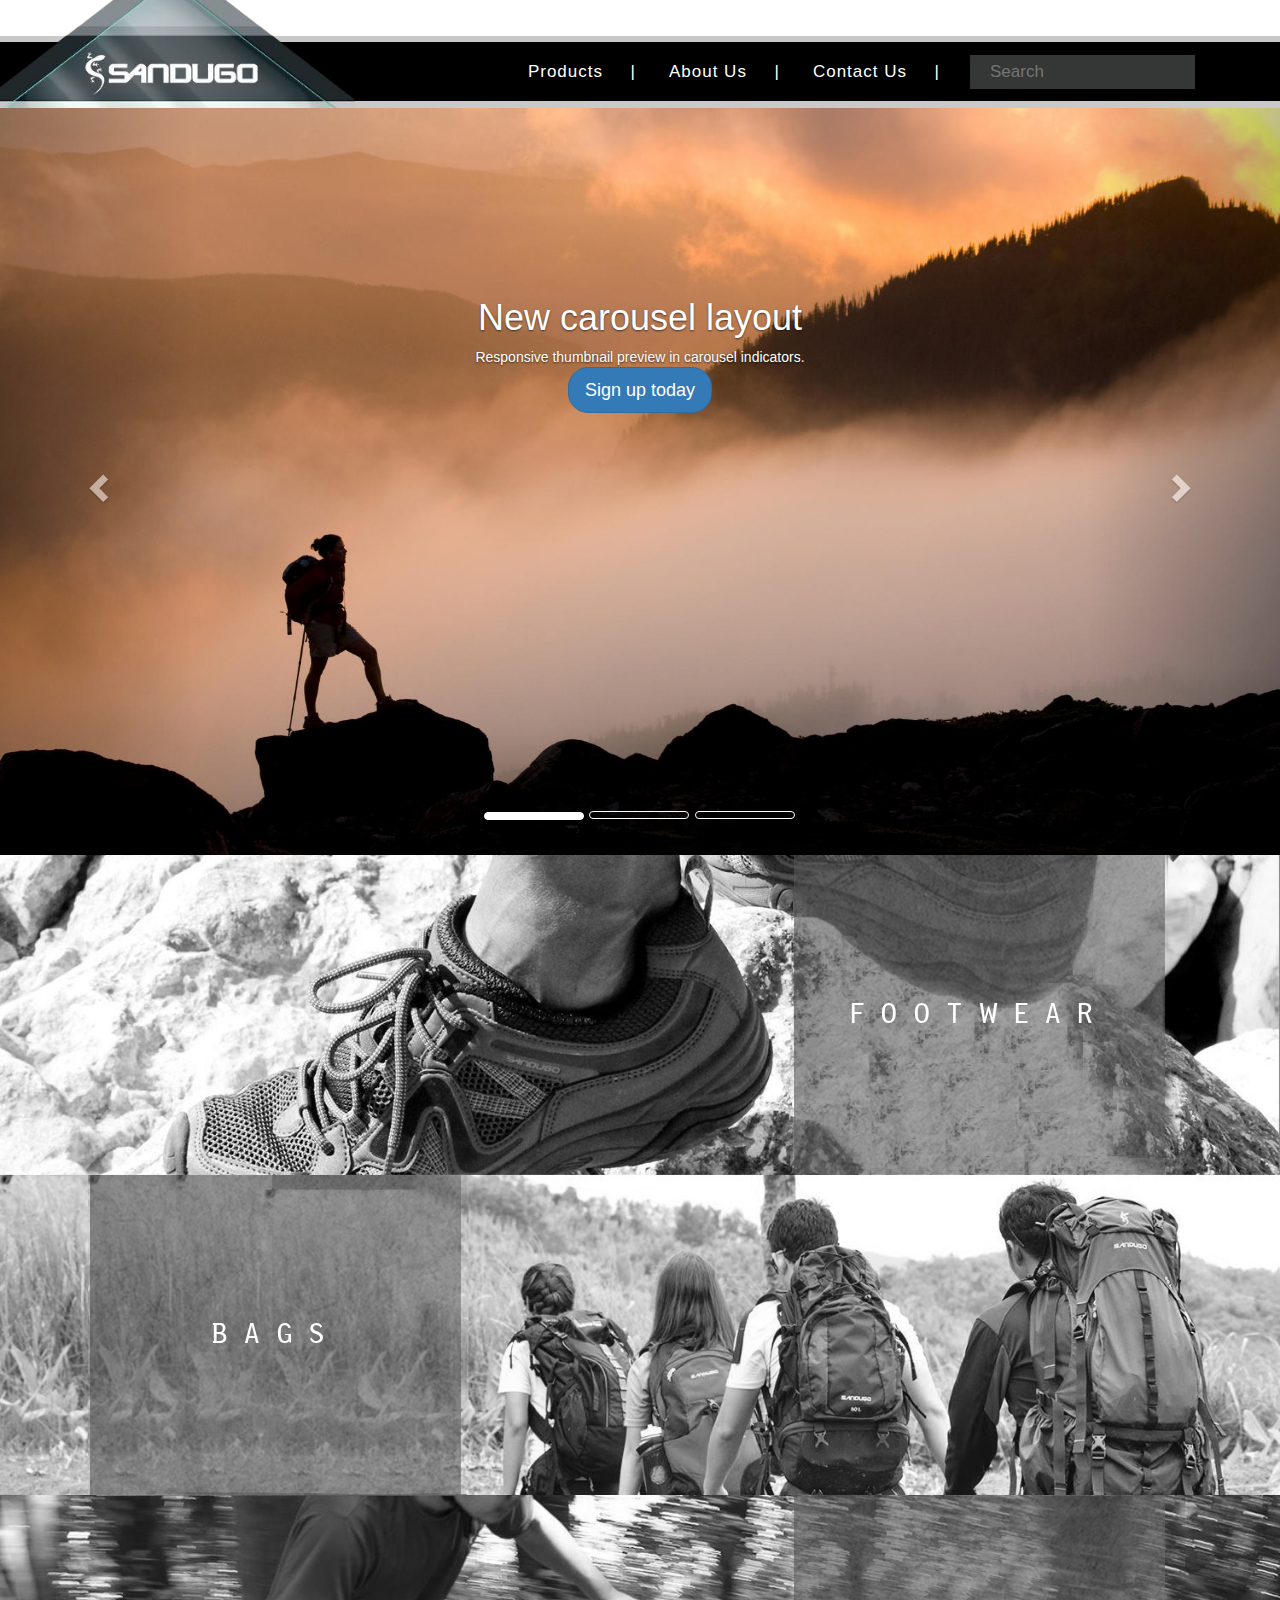
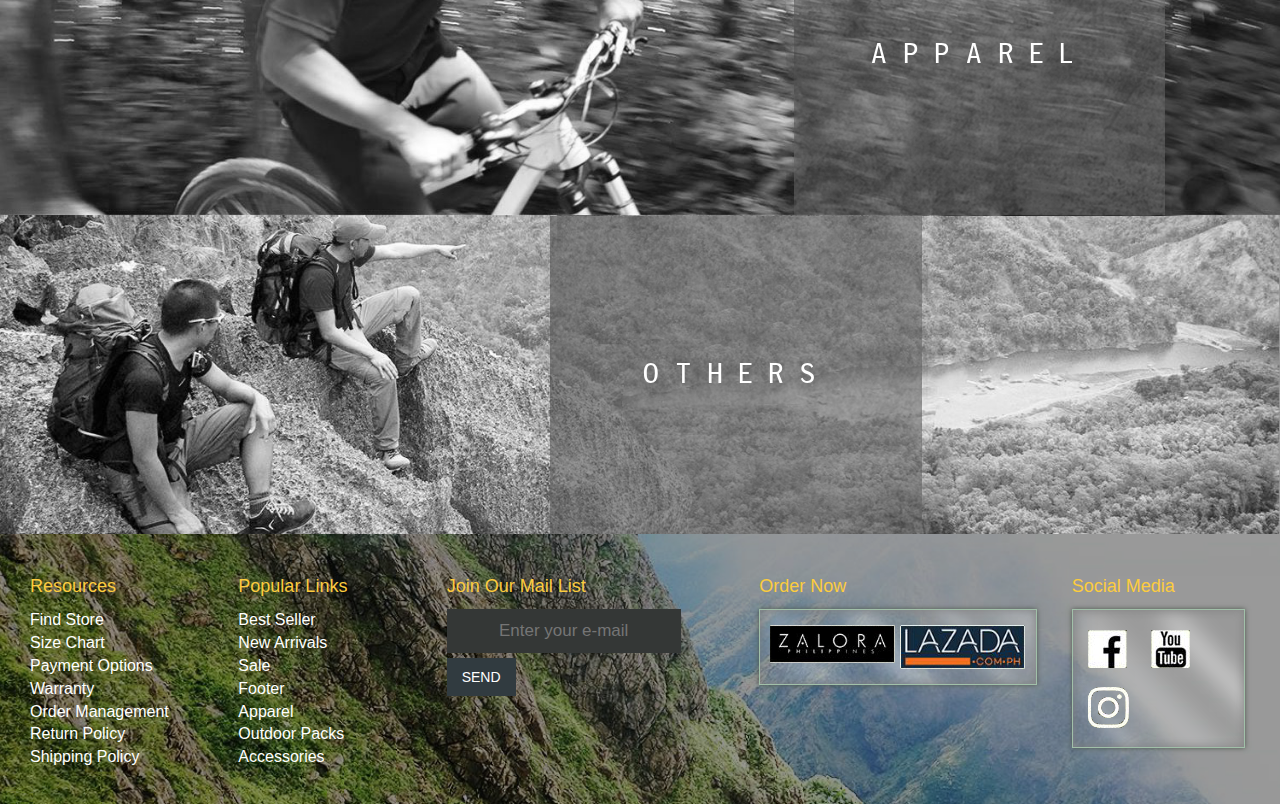
<file: index.html>
<!DOCTYPE html>
<html>

<head>
	<title>Sandugo | Home</title>
	<meta charset="UTF-8">
	<meta name="description" content="" />
	<meta name="keywords" content="" />
	<meta name="viewport" content="width=device-width, initial-scale=1.0">
	<link rel="stylesheet" href="css/reset.css">
	<link rel="stylesheet" href="https://maxcdn.bootstrapcdn.com/bootstrap/3.3.7/css/bootstrap.min.css">
	<link rel="stylesheet" href="css/style.css">
	<link rel="stylesheet" href="css/bootsnipp.css">
	<link rel="stylesheet" href="http://code.ionicframework.com/ionicons/2.0.1/css/ionicons.min.css">
	</head>

<body>
	<header>
		<div class="header-wrap">
			<div class="header-block">
				<div class="wrap-inner">
				
					<div class="row">
						<div class="container">
							<div class="col-md-4">
								<div class="header-logo">
									<p><a href="index.html"><img src="images/header-logo.png" alt=""></a></p>
								</div>
							</div>
							<div class="col-md-8 ">
								<div class="search-bar">
									<form>
										<input type="text" name="" value="" placeholder="Search">
									</form>
								</div>
								<div class="sp-menu" id="nav-icon2">
									<span></span>
									<span></span>
									<span></span>
									<span></span>
									<span></span>
									<span></span>
								</div>
								<ul class="header-nav">
									<li>
										<a href="#">Products</a>
										<div class="sub-nav">
											<div class="arrow-down01"></div>
											<div class="arrow-down02"></div>

											<div class="list">
												<p class="htitle">Footwear</p>
												<ul>
													<li><a href="list.html">Slippers</a></li>
													<li><a href="list.html">Sandals</a></li>
													<li><a href="list.html">Shoes</a></li>
												</ul>
											</div>
											<div class="list">
												<p class="htitle">Bags</p>
												<ul>
													<li><a href="list.html">Active</a></li>
													<li><a href="list.html">Extreme</a></li>
												</ul>
											</div>
											<div class="list">
												<p class="htitle">Apparel</p>
												<ul>
													<li><a href="list.html">Tops</a></li>
													<li><a href="list.html">Bottoms</a></li>
												</ul>
											</div>
											<div class="list">
												<p class="htitle">Others</p>
												<ul>
													<li><a href="list.html">Accessories</a></li>
												</ul>
											</div>
										</div>
									</li>
									<li><a href="about.html">About Us</a></li>
									<li><a href="contact.html">Contact Us</a></li>
								</ul>

							</div>
						</div>
					</div>

				</div>
			</div>
		</div>
	</header>
	<main>
		<div class="main-body">
			
		<section class="main-slider">
			<div id="thumbnail-preview-indicators" class="carousel slide" data-ride="carousel">
				  <!-- Indicators -->
				  <ol class="carousel-indicators">
					<li data-target="#thumbnail-preview-indicators" data-slide-to="0" class="active">
					</li>
					<li data-target="#thumbnail-preview-indicators" data-slide-to="1">
					</li>
					<li data-target="#thumbnail-preview-indicators" data-slide-to="2">
					</li>
				  </ol>
				  <div class="carousel-inner">
					<div class="item slides active">
					  <div class="slide-1"></div>
					  <div class="container">
						<div class="carousel-caption">
						  <h1>New carousel layout</h1>
						  <p>Responsive thumbnail preview in carousel indicators.</p>
						  <p><a class="btn btn-lg btn-primary" href="#" role="button">Sign up today</a></p>
						</div>
					  </div>
					</div>
					<div class="item slides">
					  <div class="slide-2"></div>
					  <div class="container">
						<div class="carousel-caption">
						  <h1>Another example headline.</h1>
						  <p>Cras justo odio, dapibus ac facilisis in, egestas eget quam.</p>
						  <p><a class="btn btn-lg btn-primary" href="#" role="button">Learn more</a></p>
						</div>
					  </div>
					</div>
					<div class="item slides">
					  <div class="slide-3"></div>
					  <div class="container">
						<div class="carousel-caption">
						  <h1>One more for good measure.</h1>
						  <p>Nullam id dolor id nibh ultricies vehicula ut id elit.</p>
						  <p><a class="btn btn-lg btn-primary" href="#" role="button">Browse gallery</a></p>
						</div>
					  </div>
					</div>
				  </div>
				  <a class="left carousel-control" href="#thumbnail-preview-indicators" role="button" data-slide="prev"><span class="glyphicon glyphicon-chevron-left"></span></a>
				  <a class="right carousel-control" href="#thumbnail-preview-indicators" role="button" data-slide="next"><span class="glyphicon glyphicon-chevron-right"></span></a>
			  </div> 
		</section>
			<div class="section-block block02">
				<a href="#" class="content">
					<h2><span>FOOTWEAR</span></h2>
					<p><img src="images/index/img_002.jpg" alt="" class="grayscale"></p>
				</a>
			</div>
			<div class="section-block block03">
				<a href="#" class="content">
					<h2><span>BAGS</span></h2>
					<p><img src="images/index/img_003.jpg" alt="" class="grayscale"></p>
				</a>
			</div>
			<div class="section-block block04">
				<a href="#" class="content">
					<h2><span>APPAREL</span></h2>
					<p><img src="images/index/img_004.jpg" alt="" class="grayscale"></p>
				</a>
			</div>
			<div class="section-block block05">
				<a href="#" class="content">
					<h2><span>OTHERS</span></h2>
					<p><img src="images/index/img_005.jpg" alt="" class="grayscale"></p>
				</a>
			</div>
		</div>
	</main>
	<footer>
		<div class="footer-wrap">
			<div class="wrap-inner">
				<div class="row">
					<div class="container">
						<div class="col-md-2 col-sm-6 col-xs-6 mb20">
							<p class="htitle">Resources</p>
							<ul>
								<li><a href="#">Find Store</a></li>
								<li><a href="#">Size Chart</a></li>
								<li><a href="#">Payment Options</a></li>
								<li><a href="#">Warranty</a></li>
								<li><a href="#">Order Management</a></li>
								<li><a href="#">Return Policy</a></li>
								<li><a href="#">Shipping Policy</a></li>
							</ul>
						</div>
						<div class="col-md-2 col-sm-6 col-xs-6 mb20">
							<p class="htitle">Popular Links</p>
							<ul>
								<li><a href="#">Best Seller</a></li>
								<li><a href="#">New Arrivals</a></li>
								<li><a href="#">Sale</a></li>
								<li><a href="#">Footer</a></li>
								<li><a href="#">Apparel</a></li>
								<li><a href="#">Outdoor Packs</a></li>
								<li><a href="#">Accessories</a></li>
							</ul>
						</div>
						<div class="col-md-3 col-sm-12 col-xs-12 mb20">
							<p class="htitle">Join Our Mail List</p>
							<form>
								<p><input type="text" name="" placeholder="Enter your e-mail"></p>
								<p><input type="submit" name="" value="SEND"></p>
							</form>
						</div>
						<div class="col-md-3 col-sm-6 col-xs-6">
							<p class="htitle">Order Now</p>
							<div class="order-block">
								<div class="block-inset">
									<ul>
										<li><a href="#"><img src="images/order_za.gif" alt="" class="img-responsive"></a></li>
										<li><a href="#"><img src="images/order_la.gif" alt="" class="img-responsive"></a></li>
									</ul>
								</div>
							</div>
						</div>
						<div class="col-md-2 col-sm-6 col-xs-6">
							<p class="htitle">Social Media</p>
							<div class="social-block">
								<div class="block-inset">
									<ul>
										<li><a href="#"><img src="images/social_fb.gif" alt=""></a></li>
										<li><a href="#"><img src="images/social_yt.gif" alt=""></a></li>
										<li><a href="#"><img src="images/social_in.png" alt=""></a></li>
									</ul>
								</div>
							</div>
						</div>
					</div>
				</div>
			</div>
		</div>
	</footer>
	<script src="js/jquery.js"></script>
	<script src="https://maxcdn.bootstrapcdn.com/bootstrap/3.3.7/js/bootstrap.min.js"></script>
	<script src="js/script.js"></script>
	<script src="js/smooth_scrolling.js"></script>
</body>

</html>
</file>
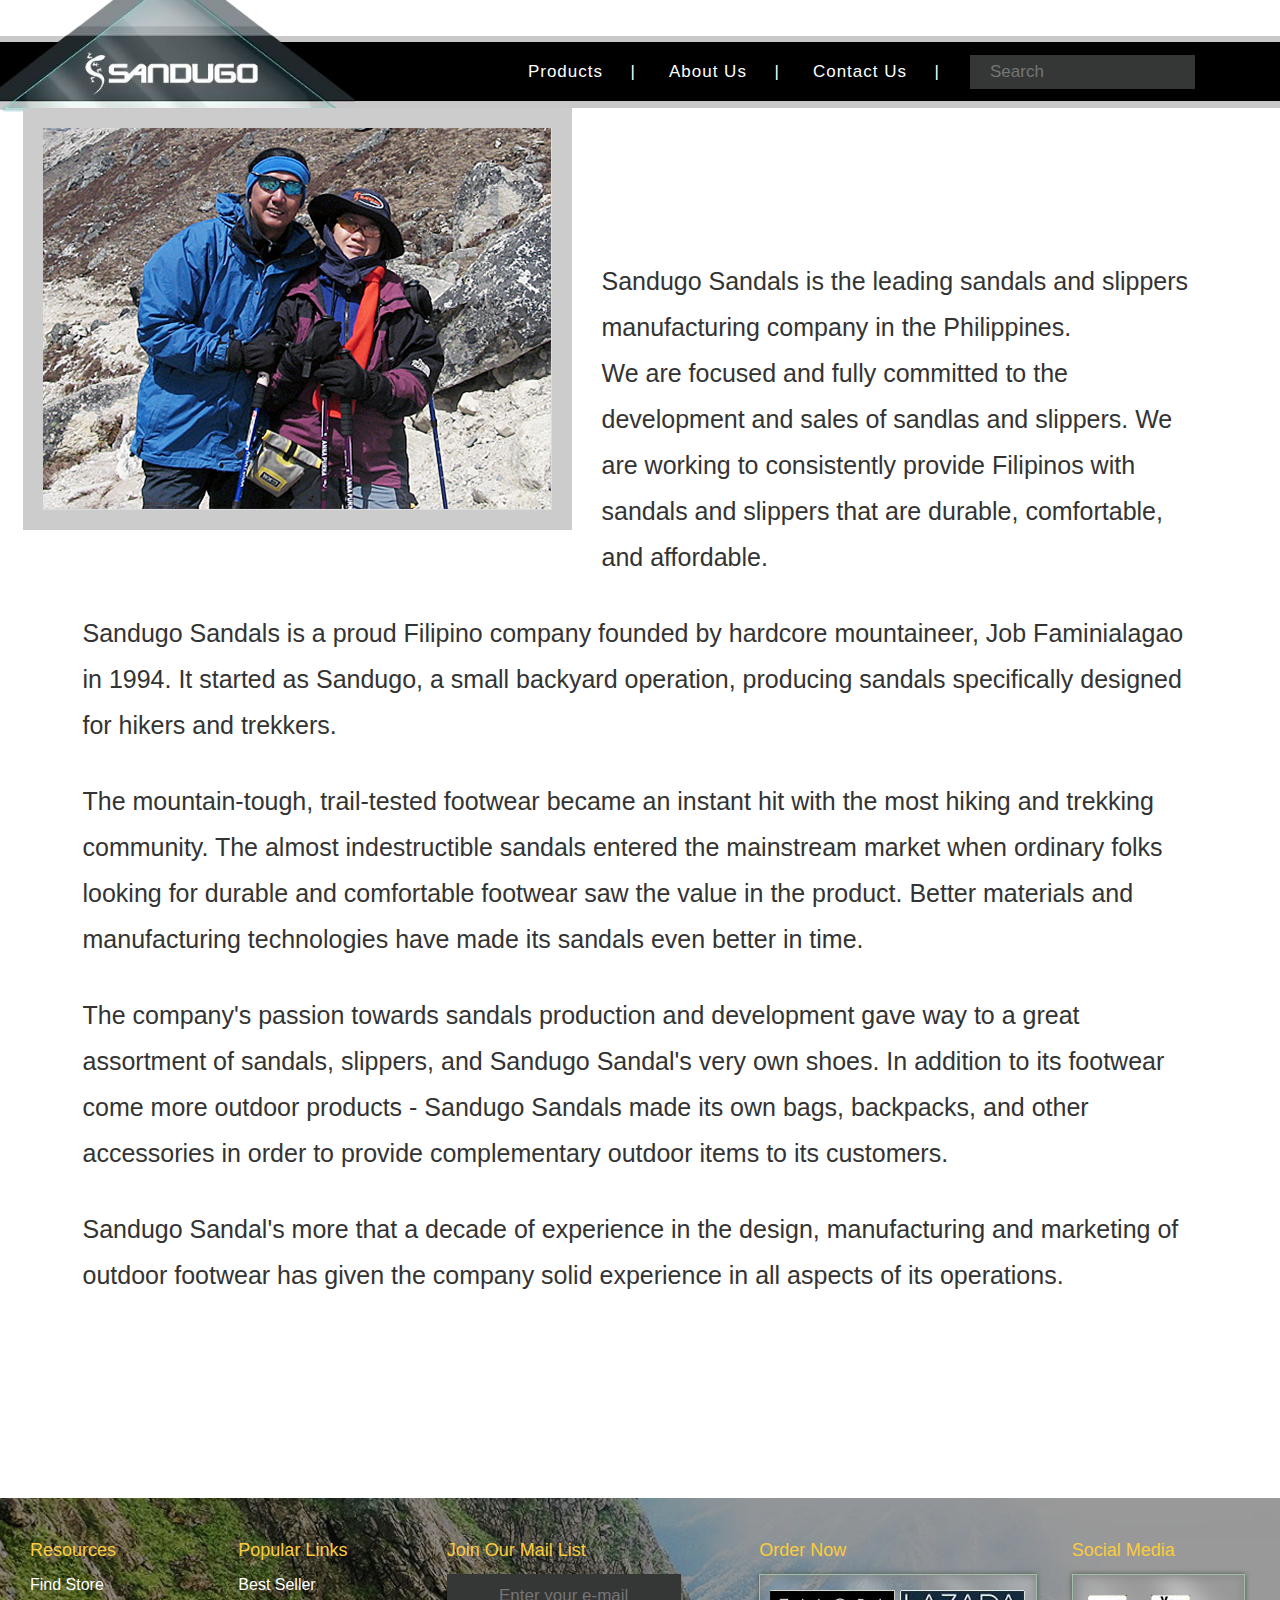
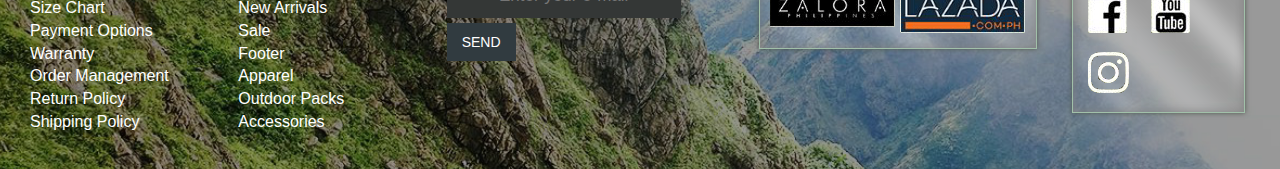
<file: about.html>
<!DOCTYPE html>
<html>
<head>
    <title>Untitled Document</title>
    <meta charset="UTF-8">
    <meta name="description" content="" />
    <meta name="keywords" content="" />
	<meta name="viewport" content="width=device-width, initial-scale=1">
	<link rel="stylesheet" href="css/reset.css">
	<link rel="stylesheet" href="https://maxcdn.bootstrapcdn.com/bootstrap/3.3.7/css/bootstrap.min.css">
	<link rel="stylesheet" href="css/style.css">
	<link rel="stylesheet" href="css/about/style.css">
	<link rel="stylesheet" href="css/bootsnipp.css">
	<link rel="stylesheet" href="http://code.ionicframework.com/ionicons/2.0.1/css/ionicons.min.css">
</head>
<body>
	<header>
		<div class="header-wrap">
			<div class="header-block">
				<div class="wrap-inner">

					<div class="row">
						<div class="container">
							<div class="col-md-4">
								<div class="header-logo">
									<p><a href="index.html"><img src="images/header-logo.png" alt=""></a></p>
								</div>
							</div>
							<div class="col-md-8 ">
								<div class="search-bar">
									<form>
										<input type="text" name="" value="" placeholder="Search">
									</form>
								</div>
								<div class="sp-menu" id="nav-icon2">
									<span></span>
									<span></span>
									<span></span>
									<span></span>
									<span></span>
									<span></span>
								</div>
								<ul class="header-nav">
									<li>
										<a href="#">Products</a>
										<div class="sub-nav">
											<div class="arrow-down01"></div>
											<div class="arrow-down02"></div>

											<div class="list">
												<p class="htitle">Footwear</p>
												<ul>
													<li><a href="#">Slippers</a></li>
													<li><a href="#">Sandals</a></li>
													<li><a href="#">Shoes</a></li>
												</ul>
											</div>
											<div class="list">
												<p class="htitle">Bags</p>
												<ul>
													<li><a href="#">Active</a></li>
													<li><a href="#">Extreme</a></li>
												</ul>
											</div>
											<div class="list">
												<p class="htitle">Apparel</p>
												<ul>
													<li><a href="#">Tops</a></li>
													<li><a href="#">Bottoms</a></li>
												</ul>
											</div>
											<div class="list">
												<p class="htitle">Others</p>
												<ul>
													<li><a href="#">Accessories</a></li>
												</ul>
											</div>
										</div>
									</li>
									<li><a href="about.html">About Us</a></li>
									<li><a href="contact.html">Contact Us</a></li>
								</ul>

							</div>
						</div>
					</div>

				</div>
			</div>
		</div>
	</header>
	<main>
		<div class="main-body">
		<div class="container">
			<div class="sectionArea01">
				<p class="pull-left img-bg"><img src="images/about/about-img1.jpg" alt=""></p>
				<p class="fs30 pt150">Sandugo Sandals is the leading sandals and slippers manufacturing company in the Philippines. <br> We are focused and fully committed to the development and sales of sandlas and slippers. We are working to consistently provide Filipinos with sandals and slippers that are durable, comfortable, and affordable.</p>
				<p class="fs30">Sandugo Sandals is a proud Filipino company founded by hardcore mountaineer, Job Faminialagao in 1994. It started as Sandugo, a small backyard operation, producing sandals specifically designed for hikers and trekkers.</p>
				<p class="fs30">The mountain-tough, trail-tested footwear became an instant hit with the most hiking and trekking community. The almost indestructible sandals entered the mainstream market when ordinary folks looking for durable and comfortable footwear saw the value in the product. Better materials and manufacturing technologies have made its sandals even better in time.</p>
				<p class="fs30">The company's passion towards sandals production and development gave way to a great assortment of sandals, slippers, and Sandugo Sandal's very own shoes. In addition to its footwear come more outdoor products - Sandugo Sandals made its own bags, backpacks, and other accessories in order to provide complementary outdoor items to its customers.</p>
				<p class="fs30">Sandugo Sandal's more that a decade of experience in the design, manufacturing and marketing of outdoor footwear has given the company solid experience in all aspects of its operations.</p>
			</div>
		</div>
		</div>
	</main>
	<footer>
		<div class="footer-wrap">
			<div class="wrap-inner">
				<div class="row">
					<div class="container">
						<div class="col-md-2 col-sm-6 col-xs-6 mb20">
							<p class="htitle">Resources</p>
							<ul>
								<li><a href="#">Find Store</a></li>
								<li><a href="#">Size Chart</a></li>
								<li><a href="#">Payment Options</a></li>
								<li><a href="#">Warranty</a></li>
								<li><a href="#">Order Management</a></li>
								<li><a href="#">Return Policy</a></li>
								<li><a href="#">Shipping Policy</a></li>
							</ul>
						</div>
						<div class="col-md-2 col-sm-6 col-xs-6 mb20">
							<p class="htitle">Popular Links</p>
							<ul>
								<li><a href="#">Best Seller</a></li>
								<li><a href="#">New Arrivals</a></li>
								<li><a href="#">Sale</a></li>
								<li><a href="#">Footer</a></li>
								<li><a href="#">Apparel</a></li>
								<li><a href="#">Outdoor Packs</a></li>
								<li><a href="#">Accessories</a></li>
							</ul>
						</div>
						<div class="col-md-3 col-sm-12 col-xs-12 mb20">
							<p class="htitle">Join Our Mail List</p>
							<form>
								<p><input type="text" name="" placeholder="Enter your e-mail"></p>
								<p><input type="submit" name="" value="SEND"></p>
							</form>
						</div>
						<div class="col-md-3 col-sm-6 col-xs-6">
							<p class="htitle">Order Now</p>
							<div class="order-block">
								<div class="block-inset">
									<ul>
										<li><a href="#"><img src="images/order_za.gif" alt="" class="img-responsive"></a></li>
										<li><a href="#"><img src="images/order_la.gif" alt="" class="img-responsive"></a></li>
									</ul>
								</div>
							</div>
						</div>
						<div class="col-md-2 col-sm-6 col-xs-6">
							<p class="htitle">Social Media</p>
							<div class="social-block">
								<div class="block-inset">
									<ul>
										<li><a href="#"><img src="images/social_fb.gif" alt=""></a></li>
										<li><a href="#"><img src="images/social_yt.gif" alt=""></a></li>
										<li><a href="#"><img src="images/social_in.png" alt=""></a></li>
									</ul>
								</div>
							</div>
						</div>
					</div>
				</div>
			</div>
		</div>
	</footer>
	
	<script src="js/jquery.js"></script>
	<script src="https://maxcdn.bootstrapcdn.com/bootstrap/3.3.7/js/bootstrap.min.js"></script>
	<script src="js/script.js"></script>
	<script src="js/smooth_scrolling.js"></script>
</body>
</html>
</file>
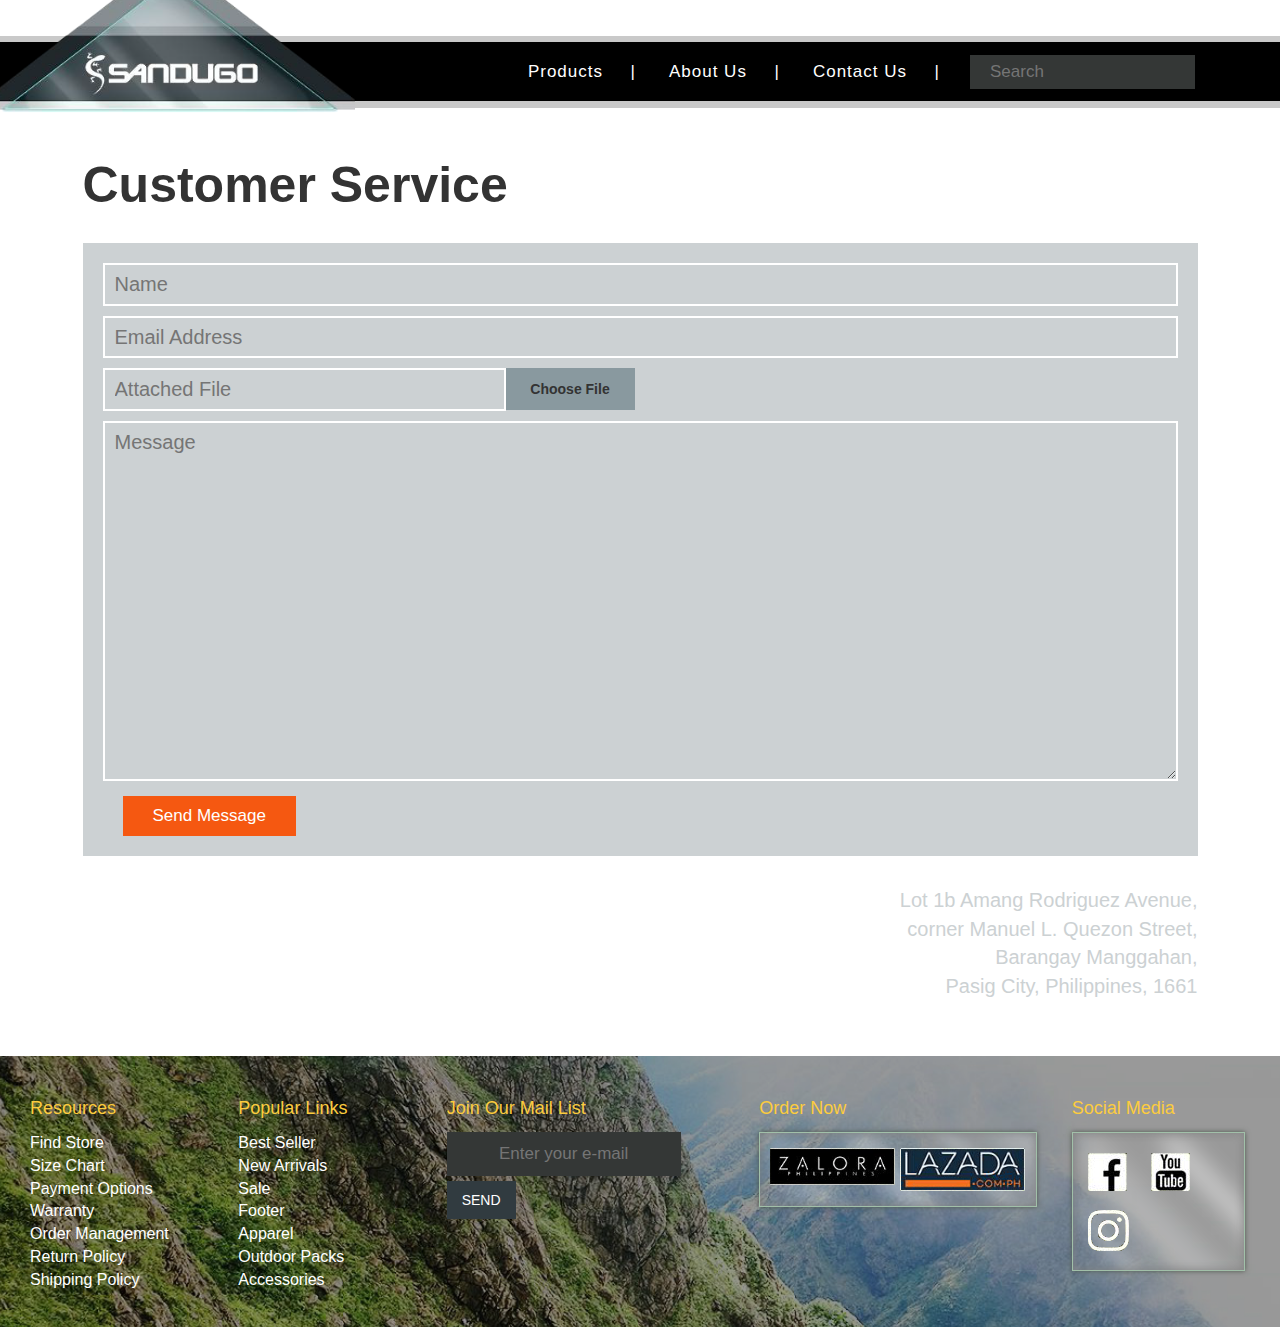
<file: contact.html>
<!DOCTYPE html>
<html>
<head>
    <title>Untitled Document</title>
    <meta charset="UTF-8">
    <meta name="description" content="" />
    <meta name="keywords" content="" />
	<meta name="viewport" content="width=device-width, initial-scale=1">
	<link rel="stylesheet" href="css/reset.css">
	<link rel="stylesheet" href="https://maxcdn.bootstrapcdn.com/bootstrap/3.3.7/css/bootstrap.min.css">
	<link rel="stylesheet" href="css/bootsnipp.css">
	<link rel="stylesheet" href="http://code.ionicframework.com/ionicons/2.0.1/css/ionicons.min.css">
	<link rel="stylesheet" href="css/style.css">
	<link rel="stylesheet" href="css/about/style.css">
</head>
<body>
	<header>
		<div class="header-wrap">
			<div class="header-block">
				<div class="wrap-inner">

					<div class="row">
						<div class="container">
							<div class="col-md-4">
								<div class="header-logo">
									<p><a href="index.html"><img src="images/header-logo.png" alt=""></a></p>
								</div>
							</div>
							<div class="col-md-8 ">
								<div class="search-bar">
									<form>
										<input type="text" name="" value="" placeholder="Search">
									</form>
								</div>
								<div class="sp-menu" id="nav-icon2">
									<span></span>
									<span></span>
									<span></span>
									<span></span>
									<span></span>
									<span></span>
								</div>
								<ul class="header-nav">
									<li>
										<a href="#">Products</a>
										<div class="sub-nav">
											<div class="arrow-down01"></div>
											<div class="arrow-down02"></div>

											<div class="list">
												<p class="htitle">Footwear</p>
												<ul>
													<li><a href="#">Slippers</a></li>
													<li><a href="#">Sandals</a></li>
													<li><a href="#">Shoes</a></li>
												</ul>
											</div>
											<div class="list">
												<p class="htitle">Bags</p>
												<ul>
													<li><a href="#">Active</a></li>
													<li><a href="#">Extreme</a></li>
												</ul>
											</div>
											<div class="list">
												<p class="htitle">Apparel</p>
												<ul>
													<li><a href="#">Tops</a></li>
													<li><a href="#">Bottoms</a></li>
												</ul>
											</div>
											<div class="list">
												<p class="htitle">Others</p>
												<ul>
													<li><a href="#">Accessories</a></li>
												</ul>
											</div>
										</div>
									</li>
									<li><a href="about.html">About Us</a></li>
									<li><a href="contact.html">Contact Us</a></li>
								</ul>

							</div>
						</div>
					</div>

				</div>
			</div>
		</div>
	</header>
	<main>
		<div class="main-body">
			<div class="container">
				<div class="sectionArea01">
					<h1 id="cust-h1">Customer Service</h1>
					<div id="form-container">
						<form action="#">
							<input type="text" id="form-name" placeholder="Name">
							<input type="email" id="form-email" placeholder="Email Address">
							<div class="upload-area">
								<input type="text" id="form-upload" placeholder="Attached File" disabled>
								<input type="submit" value="Choose File">
							</div>
							<textarea id="form-textarea" placeholder="Message"></textarea>
							<input type="submit" value="Send Message" id="form-submit">
						</form>
					</div>
					<div class="address-area">

					</div>
					<address>
						<p align="right">Lot 1b Amang Rodriguez Avenue,<br>corner Manuel L. Quezon Street,<br>Barangay Manggahan,<br>Pasig City, Philippines, 1661</p>
					</address>
				</div>
			</div>
		</div>
	</main>
	<footer>
		<div class="footer-wrap">
			<div class="wrap-inner">
				<div class="row">
					<div class="container">
						<div class="col-md-2 col-sm-6 col-xs-6 mb20">
							<p class="htitle">Resources</p>
							<ul>
								<li><a href="#">Find Store</a></li>
								<li><a href="#">Size Chart</a></li>
								<li><a href="#">Payment Options</a></li>
								<li><a href="#">Warranty</a></li>
								<li><a href="#">Order Management</a></li>
								<li><a href="#">Return Policy</a></li>
								<li><a href="#">Shipping Policy</a></li>
							</ul>
						</div>
						<div class="col-md-2 col-sm-6 col-xs-6 mb20">
							<p class="htitle">Popular Links</p>
							<ul>
								<li><a href="#">Best Seller</a></li>
								<li><a href="#">New Arrivals</a></li>
								<li><a href="#">Sale</a></li>
								<li><a href="#">Footer</a></li>
								<li><a href="#">Apparel</a></li>
								<li><a href="#">Outdoor Packs</a></li>
								<li><a href="#">Accessories</a></li>
							</ul>
						</div>
						<div class="col-md-3 col-sm-12 col-xs-12 mb20">
							<p class="htitle">Join Our Mail List</p>
							<form>
								<p><input type="text" name="" placeholder="Enter your e-mail"></p>
								<p><input type="submit" name="" value="SEND"></p>
							</form>
						</div>
						<div class="col-md-3 col-sm-6 col-xs-6">
							<p class="htitle">Order Now</p>
							<div class="order-block">
								<div class="block-inset">
									<ul>
										<li><a href="#"><img src="images/order_za.gif" alt="" class="img-responsive"></a></li>
										<li><a href="#"><img src="images/order_la.gif" alt="" class="img-responsive"></a></li>
									</ul>
								</div>
							</div>
						</div>
						<div class="col-md-2 col-sm-6 col-xs-6">
							<p class="htitle">Social Media</p>
							<div class="social-block">
								<div class="block-inset">
									<ul>
										<li><a href="#"><img src="images/social_fb.gif" alt=""></a></li>
										<li><a href="#"><img src="images/social_yt.gif" alt=""></a></li>
										<li><a href="#"><img src="images/social_in.png" alt=""></a></li>
									</ul>
								</div>
							</div>
						</div>
					</div>
				</div>
			</div>
		</div>
	</footer>
	
	<script src="js/jquery.js"></script>
	<script src="https://maxcdn.bootstrapcdn.com/bootstrap/3.3.7/js/bootstrap.min.js"></script>
	<script src="js/script.js"></script>
	<script src="js/smooth_scrolling.js"></script>
</body>
</html>
</file>
<file: css/style.css>
@import url("index/style.css");
@import url('https://fonts.googleapis.com/css?family=Orbitron|Passion+One');
@import url('https://fonts.googleapis.com/css?family=Source+Code+Pro');
body,
html {
	margin: 0;
	padding: 0;
	font-family: "arial", "times", "courier";
	/*	background: url("../images/sandug.jpg") no-repeat;*/
}

p {
	margin: 0 0 0 0;
}

main {
	position: relative;
	overflow: hidden;
}

header {
	padding-top: 36px;
}

header .header-wrap {
	padding: 6px 0 7px;
	background: #c9c9c9;
	z-index: 20;
}

.header-block {
	background: #000;
}

header .wrap-inner {
	max-width: 1174px;
	margin: 0 auto;
}

header .header-logo {
	position: relative;
	width: 443px;
}

header .header-logo p {
	position: absolute;
	top: -46px;
	left: -102px;
}

header .header-logo p img {
	width: 372px;
}

.header-nav {
	float: right;
	margin: 0 30px 0 0;
}

.header-nav li {
	float: left;
	. position: relative;
}

.header-nav li a {
	position: relative;
	display: block;
	padding: 18px 33px 17px;
	font-size: 17px;
	letter-spacing: 1px;
	color: #fff;
}

.header-nav li a:after {
	position: absolute;
	right: 0;
	content: '|';
	color: #fff;
}

.header-nav li a:before {
	display: none;
	position: absolute;
	top: -1px;
	right: 32%;
	width: 0;
	height: 0;
	border-left: 20px solid transparent;
	border-right: 20px solid transparent;
	border-top: 20px solid #38424a;
	content: '';
}

.header-nav li a:hover:before {
	display: block;
}

.header-nav li .sub-nav {
	position: absolute;
	width: 322px;
	padding: 18px;
	border: 2px solid #9dc8d1;
	background-color: rgba(117, 119, 121, 0.7);
	-moz-box-shadow: inset 0 0 24px #989898;
	-webkit-box-shadow: inset 0 0 24px #989898;
	box-shadow: inset 0 0 36px #000000;
	overflow: hidden;
	z-index: 9;
	visibility: hidden;
	opacity: 0;
	transition-property: opacity, visibility;
	transition-duration: .4s, 0s;
	transition-delay: 0s, .4s;
}
.mb10 {
	margin-bottom: 10px;
}

.header-nav li:hover .sub-nav {
	visibility: visible;
	opacity: 1;
	transition-delay: 0s, 0s;
}

.header-nav li .sub-nav > .list {
	position: relative;
	float: left;
	width: 50%;
	min-height: 103px;
	z-index: 9;
}

p.htitle {
	margin-bottom: 10px;
	color: #fccc3e;
	font-size: 18px;
}

.header-nav li .sub-nav a {
	position: relative;
	display: block;
	padding: 0;
	font-size: 16px;
	color: #fff;
}

.header-nav li .sub-nav li {
	float: none;
}

.header-nav li .sub-nav a:after {
	display: none;
}

.header-nav li .sub-nav a:before {
	content: '>';
	display: inline-block;
	position: relative;
	top: 0;
	right: 0;
	left: 0;
	width: auto;
	height: auto;
	padding-right: 5px;
	border: none;
}

.arrow-down01 {
	position: absolute;
	left: -97px;
	bottom: -22px;
	width: 300px;
	height: 150px;
	transform: rotate(45deg);
	opacity: 0.2;
	z-index: 8;
	-moz-box-shadow: inset 0 0 70px #989898;
	-webkit-box-shadow: inset 0 0 70px #989898;
	box-shadow: inset 0 0 100px #000;
}

.arrow-down02 {
	position: absolute;
	left: -137px;
	bottom: -86px;
	width: 300px;
	height: 150px;
	transform: rotate(45deg);
	opacity: 0.3;
	z-index: 8;
	-moz-box-shadow: inset 0 0 70px #989898;
	-webkit-box-shadow: inset 0 0 70px #989898;
	box-shadow: inset 0 0 70px #000;
}

header .search-bar {
	float: right;
}

header .search-bar input[type="text"] {
	width: 225px;
	height: 34px;
	margin-top: 13px;
	padding: 0 20px;
	background: #343736;
	border: none;
	font-size: 17px;
	color: #fff;
}

footer {
	background: url("../images/footer-bg.jpg") top center no-repeat;
	background-size: cover;
}

footer .footer-wrap {
	background-color: rgba(0, 0, 0, 0.4);
}

footer .wrap-inner {
	max-width: 1435px;
	padding-top: 40px;
	padding-bottom: 25px;
	margin: 0 auto;
}

footer .container {
	width: auto !important;
}

footer ul li a {
	color: #fff;
	font-size: 16px;
}

footer form input[type="text"] {
	width: 234px;
	height: 44px;
	padding: 0 20px;
	background: #343736;
	border: none;
	font-size: 17px;
	color: #fff;
	text-align: center;
}

footer form input[type="submit"] {
	margin-top: 5px;
	padding: 9px 15px;
	background: #313b40;
	color: #fff;
	border: none;
}

header .row,
footer .row {
	margin-right: 0;
	margin-left: 0;
}

footer .order-block ul,
footer .social-block ul {
	overflow: hidden;
	margin-bottom: 0;
}

footer .order-block li {
	float: left;
	margin-bottom: 15px;
	margin-right: 5px;
	width: 49%;
}

footer .social-block,
footer .order-block {
	border: 1px solid #a1c0a9;
	box-shadow: 0px 0px 5px #4f584f;
	background: url("../images/footer_con_bg.png");
	margin-right: 5px;
}

footer .order-block .block-inset {
	padding: 15px 10px 0;
}

footer .social-block .block-inset {
	padding: 20px 15px 0;
}

footer .block-inset {
	box-shadow: inset 0 0 10px #828282;
}

footer .social-block li {
	float: left;
	margin-bottom: 19px;
	margin-right: 24px;
}

footer .order-block li:last-child,
footer .social-block li:last-child {
	margin-right: 0;
}

.products li .linkArea a {
	padding: 7px 12px;
	color: #333;
	border: 1px solid #333;
	text-transform: uppercase;
	font-size: 11px;
	font-weight: 600;
	cursor: pointer;
	transition: all 0.2s linear;
}
.products li .linkArea a:active,
.products li .linkArea a:focus {
	background-color: #333;
	color: #fff;
	text-decoration: none;
}

/* hamburger menu */

.sp-menu {
	float: right;
	margin-top: 8px;
}


/* Icon 1 */

#nav-icon1,
#nav-icon2,
#nav-icon3,
#nav-icon4 {
	display: none;
	width: 48px;
	height: 45px;
	position: relative;
	-webkit-transform: rotate(0deg);
	-moz-transform: rotate(0deg);
	-o-transform: rotate(0deg);
	transform: rotate(0deg);
	-webkit-transition: .5s ease-in-out;
	-moz-transition: .5s ease-in-out;
	-o-transition: .5s ease-in-out;
	transition: .5s ease-in-out;
	cursor: pointer;
}

#nav-icon1 span,
#nav-icon3 span,
#nav-icon4 span {
	display: block;
	position: absolute;
	height: 9px;
	width: 100%;
	background: #d3531a;
	border-radius: 9px;
	opacity: 1;
	left: 0;
	-webkit-transform: rotate(0deg);
	-moz-transform: rotate(0deg);
	-o-transform: rotate(0deg);
	transform: rotate(0deg);
	-webkit-transition: .25s ease-in-out;
	-moz-transition: .25s ease-in-out;
	-o-transition: .25s ease-in-out;
	transition: .25s ease-in-out;
}

#nav-icon1 span:nth-child(1) {
	top: 0px;
}

#nav-icon1 span:nth-child(2) {
	top: 18px;
}

#nav-icon1 span:nth-child(3) {
	top: 36px;
}

#nav-icon1.open span:nth-child(1) {
	top: 18px;
	-webkit-transform: rotate(135deg);
	-moz-transform: rotate(135deg);
	-o-transform: rotate(135deg);
	transform: rotate(135deg);
}

#nav-icon1.open span:nth-child(2) {
	opacity: 0;
	left: -60px;
}

#nav-icon1.open span:nth-child(3) {
	top: 18px;
	-webkit-transform: rotate(-135deg);
	-moz-transform: rotate(-135deg);
	-o-transform: rotate(-135deg);
	transform: rotate(-135deg);
}


/* Icon 2 */

#nav-icon2 {}

#nav-icon2 span {
	display: block;
	position: absolute;
	height: 7px;
	width: 50%;
	background: #fff;
	opacity: 1;
	-webkit-transform: rotate(0deg);
	-moz-transform: rotate(0deg);
	-o-transform: rotate(0deg);
	transform: rotate(0deg);
	-webkit-transition: .25s ease-in-out;
	-moz-transition: .25s ease-in-out;
	-o-transition: .25s ease-in-out;
	transition: .25s ease-in-out;
}

#nav-icon2 span:nth-child(even) {
	left: 50%;
	border-radius: 0 9px 9px 0;
}

#nav-icon2 span:nth-child(odd) {
	left: 0.5px;
	border-radius: 9px 0 0 9px;
}

#nav-icon2 span:nth-child(1),
#nav-icon2 span:nth-child(2) {
	top: 0px;
}

#nav-icon2 span:nth-child(3),
#nav-icon2 span:nth-child(4) {
	top: 14px;
}

#nav-icon2 span:nth-child(5),
#nav-icon2 span:nth-child(6) {
	top: 28px;
}

#nav-icon2.open span:nth-child(1),
#nav-icon2.open span:nth-child(6) {
	-webkit-transform: rotate(45deg);
	-moz-transform: rotate(45deg);
	-o-transform: rotate(45deg);
	transform: rotate(45deg);
}

#nav-icon2.open span:nth-child(2),
#nav-icon2.open span:nth-child(5) {
	-webkit-transform: rotate(-45deg);
	-moz-transform: rotate(-45deg);
	-o-transform: rotate(-45deg);
	transform: rotate(-45deg);
}

#nav-icon2.open span:nth-child(1) {
	left: 5px;
	top: 7px;
}

#nav-icon2.open span:nth-child(2) {
	left: calc(50% - 5px);
	top: 7px;
}

#nav-icon2.open span:nth-child(3) {
	left: -50%;
	opacity: 0;
}

#nav-icon2.open span:nth-child(4) {
	left: 100%;
	opacity: 0;
}

#nav-icon2.open span:nth-child(5) {
	left: 5px;
	top: 21px;
}

#nav-icon2.open span:nth-child(6) {
	left: calc(50% - 5px);
	top: 21px;
}


/* Icon 3 */

#nav-icon3 span:nth-child(1) {
	top: 0px;
}

#nav-icon3 span:nth-child(2),
#nav-icon3 span:nth-child(3) {
	top: 18px;
}

#nav-icon3 span:nth-child(4) {
	top: 36px;
}

#nav-icon3.open span:nth-child(1) {
	top: 18px;
	width: 0%;
	left: 50%;
}

#nav-icon3.open span:nth-child(2) {
	-webkit-transform: rotate(45deg);
	-moz-transform: rotate(45deg);
	-o-transform: rotate(45deg);
	transform: rotate(45deg);
}

#nav-icon3.open span:nth-child(3) {
	-webkit-transform: rotate(-45deg);
	-moz-transform: rotate(-45deg);
	-o-transform: rotate(-45deg);
	transform: rotate(-45deg);
}

#nav-icon3.open span:nth-child(4) {
	top: 18px;
	width: 0%;
	left: 50%;
}


/* Icon 4 */

#nav-icon4 {}

#nav-icon4 span:nth-child(1) {
	top: 0px;
	-webkit-transform-origin: left center;
	-moz-transform-origin: left center;
	-o-transform-origin: left center;
	transform-origin: left center;
}

#nav-icon4 span:nth-child(2) {
	top: 18px;
	-webkit-transform-origin: left center;
	-moz-transform-origin: left center;
	-o-transform-origin: left center;
	transform-origin: left center;
}

#nav-icon4 span:nth-child(3) {
	top: 36px;
	-webkit-transform-origin: left center;
	-moz-transform-origin: left center;
	-o-transform-origin: left center;
	transform-origin: left center;
}

#nav-icon4.open span:nth-child(1) {
	-webkit-transform: rotate(45deg);
	-moz-transform: rotate(45deg);
	-o-transform: rotate(45deg);
	transform: rotate(45deg);
	top: -3px;
	left: 8px;
}

#nav-icon4.open span:nth-child(2) {
	width: 0%;
	opacity: 0;
}

#nav-icon4.open span:nth-child(3) {
	-webkit-transform: rotate(-45deg);
	-moz-transform: rotate(-45deg);
	-o-transform: rotate(-45deg);
	transform: rotate(-45deg);
	top: 39px;
	left: 8px;
}

.btn-next img,
.btn-prev img {
	width: 21px;
	height: 12px;
	display: none;
}

.cn,
.bn {
	display: none !important;
}

.bn {
	float: right;
}

.cn {
	float: left;
}

@media (min-width: 992px) {
	.w14p {
		width: 14%;
	}
	.w21p {
		width: 21%;
	}
	.w29p {
		width: 29%;
	}
}

@media only screen and (min-width: 1200px) {
	#thumbnail-preview-indicators,
	#thumbnail-preview-indicators .slides,
	#thumbnail-preview-indicators .slides .slide-1,
	#thumbnail-preview-indicators .slides .slide-2,
	#thumbnail-preview-indicators .slides .slide-3 {
		height: 83vh!important;
	}
}

@media only screen and (max-width: 1199px) {
	header .search-bar {
		display: none;
	}
	#thumbnail-preview-indicators,
	#thumbnail-preview-indicators .slides,
	#thumbnail-preview-indicators .slides .slide-1,
	#thumbnail-preview-indicators .slides .slide-2,
	#thumbnail-preview-indicators .slides .slide-3 {
		height: 80vh!important;
	}
	header .header-wrap {}
}

@media (max-width: 991px) {
	.cn,
	.bn {
		display: block !important;
	}

	header {
		padding-top: 10px;
	}
	header .header-wrap {
		padding: 11px 0 10px;
	}
	.header-nav li a:after {
		content: '';
	}
	.container {
		width: auto;
	}
	..header-nav {
		margin: 0;
	}
	.header-nav li:last-child a:after {
		content: '';
	}
	.flmr65 {
		float: left;
		margin-right: 55px;
	}
	#nav-icon2 {
		display: block;
	}
	.header-nav {
		position: absolute;
		z-index: 999;
		right: -50%;
		top: 0px;
		bottom: 0;
		margin: auto;
		width: 50%;
		background: #000;
		transition: right .5s ease;
	}
	.header-nav.open {
		right: 0;
		transition: all .5s ease;
	}
	.header-nav.open li:nth-child(2) {
		margin-top: 0;
	}
	.header-nav li {
		float: none;
	}
	.header-nav li:nth-child(1) .sub-nav {
		position: relative;
		overflow: visible;
		z-index: 9;
		visibility: visible;
		opacity: 1;
		right: -999px;
		display: none;
		transition: right .5s ease;
	}
	.main-body {
		position: relative;
		right: 0;
		transition: all .5s ease;
	}
	.main-body.open {
		right: 50%;
		transition: all .5s ease;
	}
	.header-nav li:nth-child(1).open .sub-nav {
		right: 0px;
		display: block;
		transition: all .5s ease;
	}
	.header-nav li .sub-nav > .list {
		float: none;
	}
	.arrow-down01,
	.arrow-down02 {
		display: none;
	}
	header .header-logo p {
		top: -35px;
		left: -31px;
	}
	header .header-logo img {
		width: 71% !important;
	}
	.header-nav li a:hover:before {
		display: none;
	}
	.header-nav li .sub-nav {
		width: 100%;
	}
	#thumbnail-preview-indicators,
	#thumbnail-preview-indicators .slides,
	#thumbnail-preview-indicators .slides .slide-1,
	#thumbnail-preview-indicators .slides .slide-2,
	#thumbnail-preview-indicators .slides .slide-3 {
		height: 86vh!important;
	}
	.tree li > ul {
		overflow: hidden;
	}
	.tree li > ul li {
		float: left;
		width: 25%;
	}
	.tree li > ul li > ul li {
		float: none;
	}
	.header-nav li .sub-nav {
		background-color: #232323;
		border: none;
		box-shadow: none;
	}
	.hover-state {
		display: none !important;
	}


}

@media (max-width: 979px) {
	footer form input[type="text"] {
		width: 70%;
		float: left;
	}
	footer form input[type="submit"] {
		min-height: 43px;
		margin: 0 0 0 5px;
	}
}

@media only screen and (max-width: 667px) {
	header .header-wrap {
		padding: 8px 0 7px;
	}
	header .search-bar {
		display: none;
	}
	#nav-icon1,
	#nav-icon2,
	#nav-icon3,
	#nav-icon4 {
		display: block;
	}
	header .header-logo {
		width: 298px;
	}
	header .header-logo p {
		position: absolute;
		top: -33px;
		left: -60px;
	}
	header .header-logo img {
		width: 86% !important;
	}
	.col-lg-1,
	.col-lg-10,
	.col-lg-11,
	.col-lg-12,
	.col-lg-2,
	.col-lg-3,
	.col-lg-4,
	.col-lg-5,
	.col-lg-6,
	.col-lg-7,
	.col-lg-8,
	.col-lg-9,
	.col-md-1,
	.col-md-10,
	.col-md-11,
	.col-md-12,
	.col-md-2,
	.col-md-3,
	.col-md-4,
	.col-md-5,
	.col-md-6,
	.col-md-7,
	.col-md-8,
	.col-md-9,
	.col-sm-1,
	.col-sm-10,
	.col-sm-11,
	.col-sm-12,
	.col-sm-2,
	.col-sm-3,
	.col-sm-4,
	.col-sm-5,
	.col-sm-6,
	.col-sm-7,
	.col-sm-8,
	.col-sm-9,
	.col-xs-1,
	.col-xs-10,
	.col-xs-11,
	.col-xs-12,
	.col-xs-2,
	.col-xs-3,
	.col-xs-4,
	.col-xs-5,
	.col-xs-6,
	.col-xs-7,
	.col-xs-8,
	.col-xs-9 {
		padding-right: 0;
		padding-left: 0;
	}
	.bn {
		float: none;
	}
	.cn {
		float: none;
		margin-bottom: 10px;
	}
	.header-nav li a {
		padding: 20px 20px;
		font-size: 14px;
	}
	.header-nav li .sub-nav > .list {
		width: 70%;
		min-height: 90px;
	}
	p.htitle {
		font-size: 14px;
	}
	.header-nav li .sub-nav a {
		font-size: 12px;
	}
	#nav-icon2 span {
		height: 5px;
		width: 40%;
	}
	#nav-icon2 span:nth-child(odd) {
		left: 5.5px;
	}
	.tree li > ul li {
		float: none;
	}
	.content_sortPagiBar .sortPagiBar #productsSortForm {
		margin-right: 10px;
		margin-bottom: 10px;
		margin-left: 10px;
	}
	.content_sortPagiBar .sortPagiBar .nbrItemPage {
		float: right;
	}
	.top-pagination-content,
	.bottom-pagination-content {
		float: none;
	}
	.top-pagination-content div.pagination,
	.bottom-pagination-content div.pagination {
		float: none;
	}
	.top-pagination-content div.pagination .showall,
	.bottom-pagination-content div.pagination .showall {
		float: none;
	}
	.top-pagination-content ul.pagination,
	.bottom-pagination-content ul.pagination {
		float: none;
	}
	.top-pagination-content div.pagination .showall,
	.bottom-pagination-content div.pagination .showall {
		float: none;
	}
	.content_sortPagiBar .sortPagiBar {
		float: none;
	}
	#thumbnail-preview-indicators,
	#thumbnail-preview-indicators .slides,
	#thumbnail-preview-indicators .slides .slide-1,
	#thumbnail-preview-indicators .slides .slide-2,
	#thumbnail-preview-indicators .slides .slide-3 {
		height: 86vh!important;
	}
	footer form input[type="submit"] {
		margin-top: 5px;
	}
	footer .order-block li {
		width: 100%;
	}
}

@media only screen and (max-width: 414px) {
	footer form input[type="submit"] {
		margin-top: 0;
	}
}

@media (max-width: 375px) {
	.gallery ul li img {
		width: 30px;
	}
	.flmr65 {
		margin-right: 0;
	}
	p.htitle {
		font-weight: 700;
	}
	footer form input[type="text"] {
		width: 100%;
	}
	footer .social-block li {
		margin-right: 10px;
	}
	footer .social-block li img {
		width: 30px;
	}
	footer .social-block .block-inset {
		padding: padding: 20px 9px 0;
	}
	footer .order-block .block-inset,
	footer .social-block .block-inset {
		height: 130px;
	}
	footer .mr20 {
		margin-right: 20px;
	}
	footer .mb20 {
		margin-bottom: 20px;
	}
	footer form input[type="submit"] {
		margin-top: 5px;
	}
	.content_sortPagiBar .sortPagiBar #productsSortForm,
	.content_sortPagiBar .sortPagiBar .nbrItemPage {
		float: none;
	}
	.content_sortPagiBar .sortPagiBar .nbrItemPage {
		margin: 0 10px;
	}
	.content_sortPagiBar .sortPagiBar #productsSortForm .selector {
		float: none;
		width: 100% !important;
	}
	.content_sortPagiBar .sortPagiBar #productsSortForm select {
		max-width: 100%;
	}
	div.selector1 > div span {
		width: auto !important;
	}
	/*
	.theater,
	.thumbnails{
		margin-left: 15%;
	}
	.product-info{
		margin-left: 10%;
	}
*/
}


/*********** Fonts ***********/

.cdF1 {
	font-family: 'Orbitron', sans-serif;
	font-weight: bold;
}

.cdF2 {
	font-family: 'Source Code Pro', monospace;
	font-size: 300%;
}


/***** CART *****/

.mt10 {
	margin-top: 10px;
}

.mt15 {
	margin-top: 15px;
}

.mr10 {
	margin-right: 10px!important;
}

.btn {
	border-radius: 20px;
}

.cart_list img {
	width: 15%;
	margin-right: 15px;
}

.prodName img {
	margin-right: 20px;
}

.prodName span {
	font-weight: bold;
}

p.prodName {
	margin-bottom: 0;
}

.cart-tbl > tbody > tr > td {
	vertical-align: middle;
}

.table tbody tr:hover {
	box-shadow: 0px 0px 15px 0px #242424;
	background: #fff;
	cursor: pointer;
}

.table tbody tr:last-child:hover {
	box-shadow: none;
	cursor: default;
}

.cart-tbl thead {
	background: #343736;
	color: #fff;
}

.cart-tbl thead tr th {
	padding: 15px;
	font-weight: normal;
}

.text-bold {
	font-weight: bold;
}

.bb {
	border-bottom: 2px solid #e6e5e5;
}

.cart-tbl > tbody > tr > td:nth-child(4) p {
	display: inline-block;
	border-bottom: 2px solid #eee;
}

.box.box-solid {
	border-top: 0;
}

.box {
	position: relative;
	border-radius: 3px;
	background: #eee;
	border-top: 3px solid #d2d6de;
	margin-bottom: 20px;
	width: 100%;
	box-shadow: 0 1px 1px rgba(0, 0, 0, 0.1);
}

.box-body {
	border-top-left-radius: 0;
	border-top-right-radius: 0;
	border-bottom-right-radius: 3px;
	border-bottom-left-radius: 3px;
	padding: 20px;
}

.box-body .text-center {
	text-align: center;
}

.box-body h2 {
	margin-top: 0;
	margin-bottom: 20px;
	font-family: 'Pacifico', cursive;
	color: #333;
	font-size: 125%;
}

.box-body .btn.btn-hero {
	margin: 0;
}

.cart-tbl thead tr th {
	font-family: 'Pacifico', cursive;
}

.btn-success {
	background-color: #343736;
	border-color: #343736;
}


/*Hover style 11092016*/

#prodList .products li {
	position: relative;
	overflow: hidden;
	margin-top: 5px;
}

#prodList .products li .hover-state {
	position: absolute;
	background: #fff;
	top: 0;
	height: 100%;
	width: 100%;
	background: rgba(0, 0, 0, .5);
	opacity: 0;
	transition: all 1s ease;
}

#prodList .products li .wishlist {
	position: absolute;
	top: 0;
	right: -9999px;
	width: 50px;
	height: 100px;
	text-align: center;
}

#prodList .products li .cartlist {
	position: absolute;
	bottom: 0;
	left: -9999px;
	text-align: center;
	width: 68px;
	height: auto;
}

#prodList .products li .hover-state p a {
	position: relative;
	z-index: 1;
	display: block;
	font-size: 12px
}

#prodList .products li .hover-state a:before {
	content: '';
	display: block;
	position: absolute;
	top: -110%;
	left: -140%;
	width: 250px;
	height: 150px;
	background: #fff;
	z-index: -1;
	transform: rotate(48deg);
}

#prodList .products li:hover .hover-state {
	opacity: 1;
	transition: all 1s ease;
}

#prodList .products li .hover-state .cartlist a:before {
	top: auto;
	left: auto;
	right: -80%;
	bottom: -185%;
}

#prodList .products li .hover-state .wishlist {
	position: absolute;
	top: 0;
	right: -9999px;
	width: 60px;
	height: 100px;
	text-align: center;
}

#prodList .products li:hover .hover-state .wishlist {
	right: 0;
	transition: all .5s ease;
}

#prodList .products li:hover .hover-state .cartlist {
	left: 0;
	transition: all .5s ease;
}

#prodList .products li .hover-state .cartlist {
	position: absolute;
	bottom: 0;
	left: -9999px;
	text-align: center;
	width: 68px;
	height: auto;
}

#prodList .products li span#text-move1,
#prodList .products li span#text-move2,
#prodList .products li span #icon{
	color: #337ab7;
	text-decoration: none;
}

#prodList .products li .hover-state #icon {
	font-size: 20px;
	display: block;
}
</file>
<file: css/bootsnipp.css>
/*
-----------------------------------
    Code snippet by @maridlcrmn
    Credits images: www.unsplash.com
-----------------------------------
*/

#thumbnail-preview-indicators {
  position: relative;
  overflow: hidden;
}
#thumbnail-preview-indicators .slides .slide-1, 
#thumbnail-preview-indicators .slides .slide-2,
#thumbnail-preview-indicators .slides .slide-3 {
  background-size: cover;
  background-position: center center;
  background-repeat: no-repeat;
}
    #thumbnail-preview-indicators,
    #thumbnail-preview-indicators .slides,
    #thumbnail-preview-indicators .slides .slide-1, 
    #thumbnail-preview-indicators .slides .slide-2,
    #thumbnail-preview-indicators .slides .slide-3 {
      height: 648px;
    }
#thumbnail-preview-indicators .slides .slide-1 {
  background-image: url(../images/carousel/img01.jpg);
  background-attachment: fixed;
}
#thumbnail-preview-indicators .slides .slide-2 {
	background-image: url(../images/carousel/img02.jpg);
	background-attachment: fixed;
}
#thumbnail-preview-indicators .slides .slide-3 {
	background-image: url(../images/carousel/img03.jpg);
	background-attachment: fixed;
}
#thumbnail-preview-indicators .carousel-inner .item .carousel-caption {
  top: 20%;
  bottom: inherit;
}
#thumbnail-preview-indicators .carousel-indicators li,
#thumbnail-preview-indicators .carousel-indicators li.active {
  position: relative;
  width: 100px;
  height: 8px;  
}
#thumbnail-preview-indicators .carousel-indicators li > .thumbnail {
  position: absolute;
  top: 0;
  width: 100px;
  display: none;
  opacity: 0;
  left: 50%;
  margin-top: -80px;
  margin-left: -50px;
}
#thumbnail-preview-indicators .carousel-indicators li:hover > .thumbnail,
#thumbnail-preview-indicators .carousel-indicators li.active > .thumbnail {
  display: block;
  opacity: .8;
}
#thumbnail-preview-indicators .carousel-indicators li.active > .thumbnail:hover{
  opacity: 1;
}
@media screen and (max-width : 480px) {    
    #thumbnail-preview-indicators .carousel-indicators li,
    #thumbnail-preview-indicators .carousel-indicators li.active {
      width: 50px;
      height: 8px;
      position: relative;
    }
    #thumbnail-preview-indicators .carousel-indicators li > .thumbnail {
       width: 50px;
       left: 50%;
       margin-top: -50px;
       margin-left: -25px;
    }
}
</file>
<file: css/about/style.css>
.fs30 {
	margin-bottom: 30px;
	font-size: 25px;
	line-height: 46px;
}

.pt150 {
	padding-top: 150px;
}

.img-bg {
	margin: 0 30px 30px -60px;
	padding: 20px;
	background: #ccc;
}

.img-bg img {
	width: 100%;
}

/*-----Contact Us------*/
.sectionArea01 {
	margin-bottom: 200px;
}

#cust-h1 {
	font-size: 50px;
	font-weight: bold;
	margin: 50px 0 30px;
}

#form-container {
	margin-bottom: 30px;
	padding: 20px;
	background: #ccd1d3;
}

input#form-name,
input#form-email,
input#form-upload,
textarea {
	margin-bottom: 10px;
	background: transparent;
	border: 2px solid #fff;
}

textarea {
	width: 100%;
	height: 360px;
	padding: 5px 10px;
	color: #fff;
	font-size: 20px;
}

#form-name,
#form-email {
	display: block;
	width: 100%;
	color: #fff;
	font-size: 20px;
	padding: 5px 10px;
}

.upload-area {
	width: 50%;
}

input#form-upload {
	width: 75%;
	color: #fff;
	font-size: 20px;
	padding: 5px 10px;
}
.upload-area input[type='submit'] {
	position: relative;
	top: -2px;
	left: -4px;
	width: 24%;
	padding: 11px 0;
	background: #89999f;
	border: none;
	font-weight: bold
}

#form-container input#form-submit {
	margin-left: 20px;
	padding: 8px 30px;
	color: #fff;
	font-size: 17px;
	background: #f55811;
	border: none;
}

address {
	width: 300px;
	float: right;
}

address p {
	color: #ccd1d3;
	font-size: 20px;
}

main .container {
	max-width: 1145px;
}

@media screen and (max-width: 991px) {
	.upload-area {
		width: 100%;
	}
	
	input#form-upload {
		width: 65%;
	}
	
	.upload-area input[type='submit'] {
		width: 30%;
	}
	
	
}
@media screen and (max-width: 695px) {
	.img-bg {
		margin: 20px 0 0 0;
	}
	.sectionArea01 .pull-left {
		float: none !important;
	}
	.sectionArea01 .pt150 {
		padding-top: 10px;
	}
}
</file>
